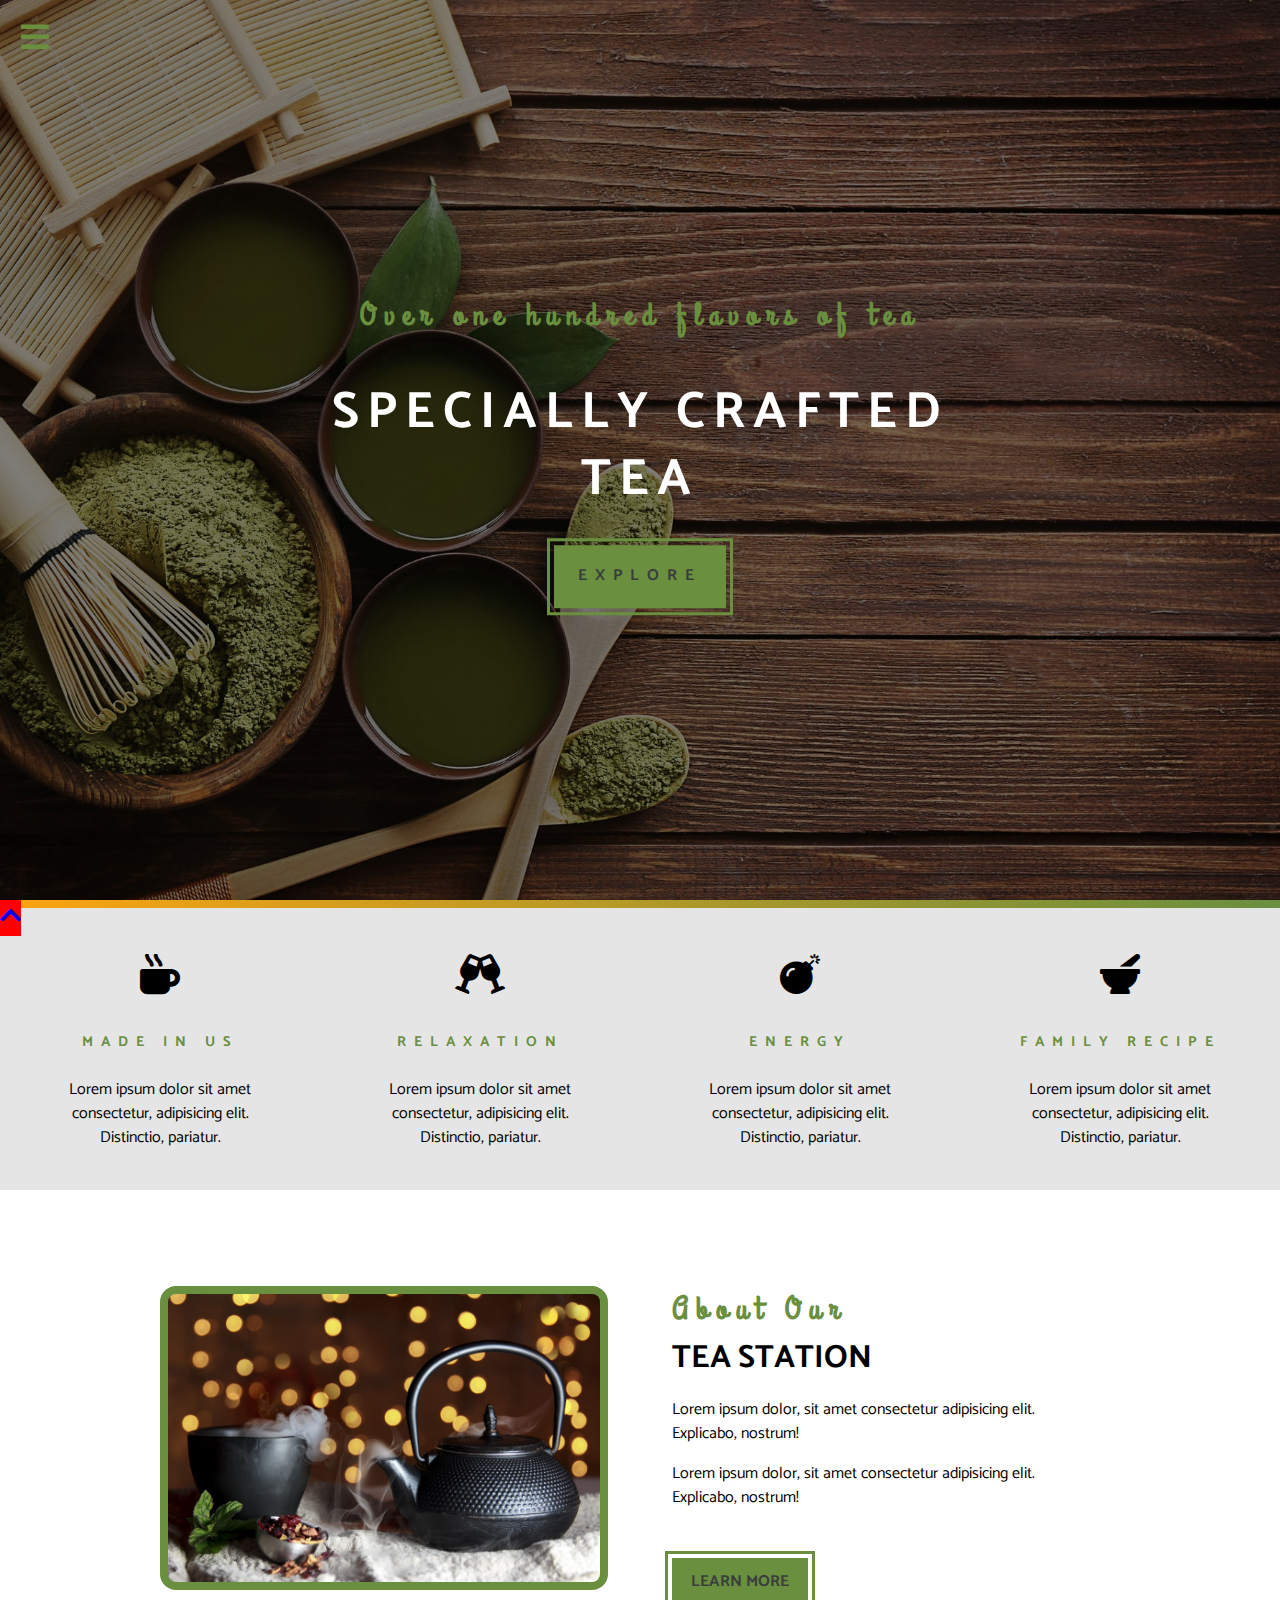
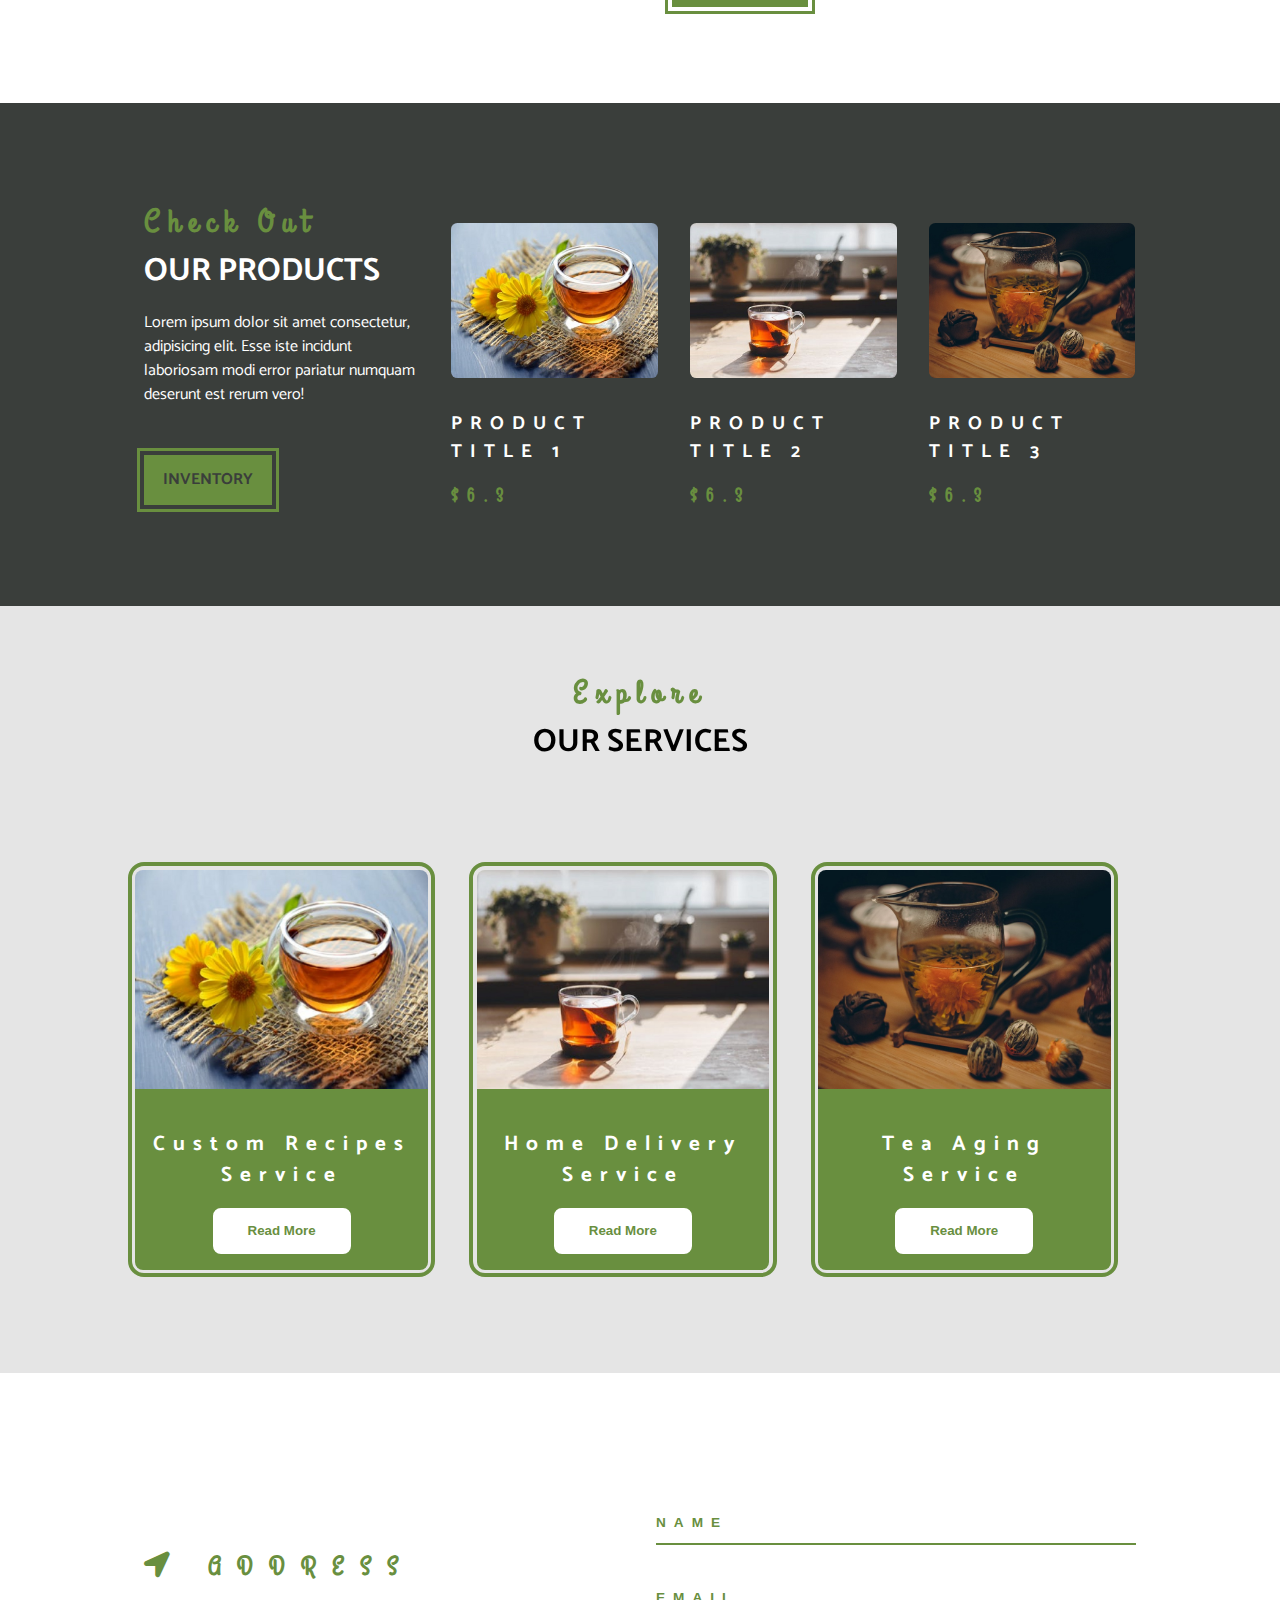
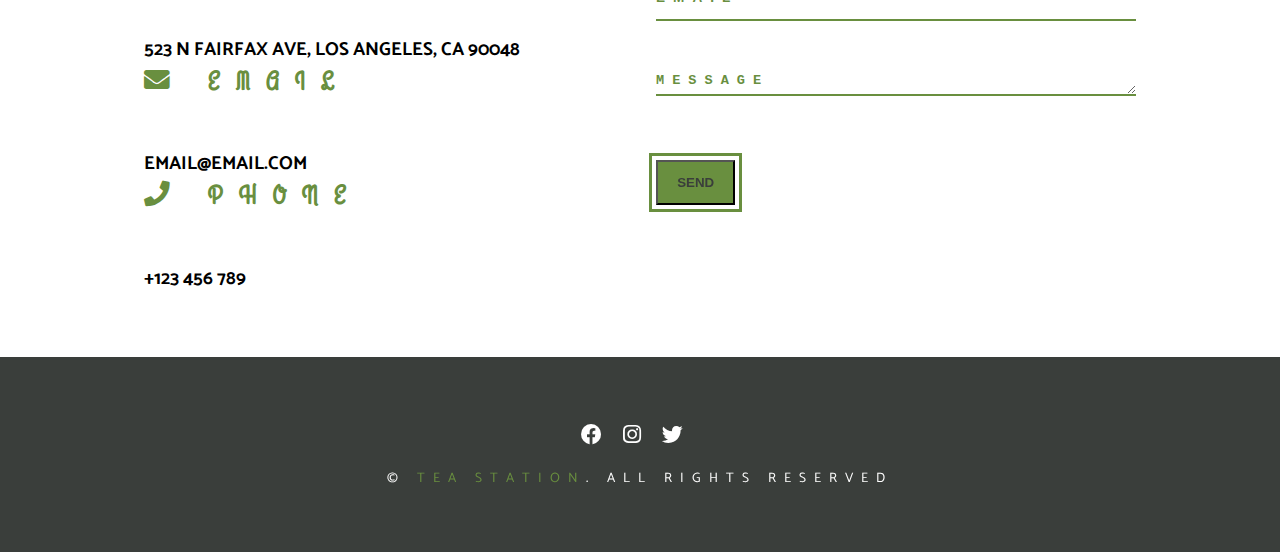
<file: index.html>
<!DOCTYPE html>
<html lang="en">

<head>
    <meta charset="UTF-8">
    <meta name="viewport" content="width=device-width, initial-scale=1.0">
    <meta http-equiv="X-UA-Compatible" content="ie=edge">
    <title>Tea Station Recording</title>
    <!-- font awesome -->
    <link rel="stylesheet" href="./fontawesome-free-5.11.2-web/css/all.css">
    <!-- custom css -->
    <link rel="stylesheet" href="./styles.css">
</head>

<body>
    <!-- nav button -->
    <span class="nav-btn" id="nav-btn">
        <i class="fas fa-bars"></i>
    </span>
    <!-- nav bar  -->
    <nav class="nav-bar" id="nav-bar">
        <div class="nav-bar-header">
            <span class="nav-close" id="nav-close">
                <i class="fas fa-times"></i>
            </span>
        </div>
        <ul class="nav-items">
            <li class="nav-link">
                <a href="./index.html">home</a>
            </li>
            <li class="nav-link">
                <a href="./skills.html">skills</a>
            </li>
            <li class="nav-link">
                <a href="./about.html">about</a>
            </li>
            <li class="nav-link">
                <a href="./products.html">products</a>
            </li>
            <li class="nav-link">
                <a href="./services.html">services</a>
            </li>
        </ul>
    </nav>
    <!--#region header -->
    <header class="header" id="header">
        <div class="banner">
            <h3 class="banner-subtitle">Over one hundred flavors of tea</h3>
            <h1 class="banner-title">specially crafted tea</h1>
            <a href="./skills.html" class="banner-btn">explore</a>
        </div>
    </header>
    <!--#endregion end header -->
    <!-- content divider -->
    <div class="content-divider"></div>
    <!-- end of content divider -->
    <!-- #region skills section -->
    <section class="skills clearfix">
        <!-- first skill -->
        <article class="skill">
            <span class="skill-icon">
                <i class="fas fa-mug-hot"></i>
            </span>
            <h3 class="skill-title">made in US</h3>
            <p class="skill-text">
                Lorem ipsum dolor sit amet consectetur, adipisicing elit. Distinctio, pariatur.
            </p>
        </article>
        <!-- end of first skill -->

        <!-- second skill -->
        <article class="skill">
            <span class="skill-icon">
                <i class="fas fa-glass-cheers"></i>
            </span>
            <h3 class="skill-title">relaxation</h3>
            <p class="skill-text">
                Lorem ipsum dolor sit amet consectetur, adipisicing elit. Distinctio, pariatur.
            </p>
        </article>

        <!-- end of second skill -->

        <!-- thirth skill -->
        <article class="skill">
            <span class="skill-icon">
                <i class="fas fa-bomb"></i>
            </span>
            <h3 class="skill-title">energy</h3>
            <p class="skill-text">
                Lorem ipsum dolor sit amet consectetur, adipisicing elit. Distinctio, pariatur.
            </p>
        </article>

        <!-- end of thirth skill -->
        <!-- fourth skill -->
        <article class="skill">
            <span class="skill-icon">
                <i class="fas fa-mortar-pestle"></i>
            </span>
            <h3 class="skill-title">family recipe</h3>
            <p class="skill-text">
                Lorem ipsum dolor sit amet consectetur, adipisicing elit. Distinctio, pariatur.
            </p>
        </article>

        <!-- end of fourth skill -->
    </section>
    <!--#endregion end of skills section -->

    <!--#region about -->
    <section class="about">
        <div class="section-center clearfix">
            <!-- first column -->
            <article class="about-img">
                <div class="about-picture-container">
                    <img class="about-picture" src="./images/about-bcg.jpeg" alt="tea kettle">
                </div>
            </article>
            <!-- second column -->
            <article class="about-info">
                <!-- section title -->
                <div>
                    <h3 class="section-subtitle">about our</h3>
                    <h2 class="section-title">tea station</h2>
                </div>
                <!-- end of section title -->
                <p class="about-text">Lorem ipsum dolor, sit amet consectetur adipisicing elit. Explicabo, nostrum!</p>
                <p class="about-text">Lorem ipsum dolor, sit amet consectetur adipisicing elit. Explicabo, nostrum!</p>
                <a class="main-btn" href="./about.html">learn more</a>
            </article>
        </div>
    </section>
    <!--#endregion end of about -->

    <!-- #region products-->
    <section class="products">
        <div class="section-center clearfix">
            <!--#region product info -->
            <article class="products-info">
                <!-- section title -->
                <div>
                    <h3 class="section-subtitle">check out</h3>
                    <h2 class="section-title text-white">our products</h2>
                </div>
                <p class="product-text">
                    Lorem ipsum dolor sit amet consectetur, adipisicing elit. Esse iste incidunt laboriosam modi error
                    pariatur numquam deserunt est rerum vero!
                </p>
                <a href="./products.html" class="main-btn">inventory</a>
                <!-- end of section title -->
            </article>
            <!--#endregion product info -->
            <!--#region product inventory -->
            <article class="products-inventory clearfix">
                <!-- #region first product -->
                <article class="product">
                    <img src="./images/product-1.jpeg" alt="product 1" class="product-img">
                    <h3 class="product-title">product title 1</h3>
                    <h3 class="product-price">$6.3</h3>
                </article>
                <!-- #endregion first product end -->
                <!-- #region first product -->
                <article class="product">
                    <img src="./images/product-2.jpeg" alt="product 2" class="product-img">
                    <h3 class="product-title">product title 2</h3>
                    <h3 class="product-price">$6.3</h3>
                </article>
                <!-- #endregion first product end -->
                <!-- #region first product -->
                <article class="product">
                    <img src="./images/product-3.jpeg" alt="product 1" class="product-img">
                    <h3 class="product-title">product title 3</h3>
                    <h3 class="product-price">$6.3</h3>
                </article>
                <!-- #endregion first product end -->
            </article>
            <!--#endregion product inventory -->
        </div>
    </section>
    <!-- #endregion end of products-->

    <!-- #region services -->
    <section class="services">
        <!-- section title -->
        <div class="services-title text-center">
            <h3 class="section-subtitle">explore</h3>
            <h2 class="section-title">our services</h2>
        </div>
        <!-- end of section title -->
        <div class="section-center clearfix">
            <!-- #region first card -->
            <article class="service-card">
                <!-- img container -->
                <div class="service-img-container">
                    <!-- img -->
                    <img src="./images/product-1.jpeg" alt="First Service" class="service-img">
                    <!-- service icon -->
                </div>
                <!-- service info -->
                <div class="service-info">
                    <h4 >custom recipes</h4>
                    <h4 >service</h4>
                    <button class="service-btn">read more</button>
                </div>
            </article>
            <!-- #endregion end of first card -->
            <!-- #region second card -->
            <article class="service-card">
                <!-- img container -->
                <div class="service-img-container">
                    <!-- img -->
                    <img src="./images/product-2.jpeg" alt="First Service" class="service-img">
                    <!-- service icon -->
                </div>
                <!-- service info -->
                <div class="service-info">
                    <h4 >home delivery</h4>
                    <h4 >service</h4>
                    <button class="service-btn">read more</button>
                </div>
            </article>
            <!-- #endregion end of second card -->

            <!-- #region thirth card -->
            <article class="service-card">
                <!-- img container -->
                <div class="service-img-container">
                    <!-- img -->
                    <img src="./images/product-3.jpeg" alt="First Service" class="service-img">
                    <!-- service icon -->
                </div>
                <!-- service info -->
                <div class="service-info">
                    <h4 >tea aging</h4>
                    <h4 >service</h4>
                    <button class="service-btn">read more</button>
                </div>
            </article>
            <!-- #endregion end of thirth card -->
        </div>
    </section>
    <!-- #endregion end of services-->

    <!-- #region contact -->
    <section class="contact">
        <div class="section-center clearfix">
            <!--#region contact info -->
            <article class="contact-info">
                <!--#region contact address -->
                <div class="contact-item">
                    <h3 class="contact-title">
                        <span class="contact-icon">
                            <i class="fas fa-location-arrow"></i>
                        </span>
                        address
                    </h3>
                </div>
                <h3 class="contact-text">523 N Fairfax Ave, Los Angeles, CA 90048</h3>
                <!--#endregion end of contact address -->
                <!--#region contact email -->
                <div class="contact-item">
                    <h3 class="contact-title">
                        <span class="contact-icon">
                            <i class="fas fa-envelope"></i>
                        </span>
                        email
                    </h3>
                </div>
                <h3 class="contact-text">email@email.com</h3>
                <!--#endregion end of contact email -->
                <!--#region contact phone -->
                <div class="contact-item">
                    <h3 class="contact-title">
                        <span class="contact-icon">
                            <i class="fas fa-phone"></i>
                        </span>
                        phone
                    </h3>
                </div>
                <h3 class="contact-text">+123 456 789</h3>
                <!--#endregion end of contact phone -->
            </article>
            <!--#endregion end of contact info -->

            <!--#region contact form -->
            <article class="contact-form">
                <form action="https://formspree.io/ngnapa.medium@gmail.com" method="post" class="form-group">
                    <input type="text" name="name" placeholder="name" class="form-control">
                    <input type="email" name="email" placeholder="email" class="form-control">
                    <textarea name="message" id="" rows="5" class="form-control" placeholder="message"></textarea>
                    <button type="submit" class="main-btn">send</button>
                </form>
            </article>
            <!--#endregion contact form -->
        </div>
    </section>
    <!-- #endregion end of contact -->

    <footer class="footer">
        <div class="section-center">
            <div class="social-icons">
                <!--#region facebook social icon -->
                <a href="#" class="social-icon">
                    <i class="fab fa-facebook"></i>
                </a>
                <!--#endregion facebook end of social icon -->
                <!--#region instagram social icon -->
                <a href="#" class="social-icon">
                    <i class="fab fa-instagram"></i>
                </a>
                <!--#endregion facebook end of social icon -->
                <!--#region twitter social icon -->
                <a href="#" class="social-icon">
                    <i class="fab fa-twitter"></i>
                </a>
                <!--#endregion twitter end of social icon -->
            </div>
            <p class="footer-text">
                &copy;
                <span class="text-primary">tea station</span>.
                all rights reserved
            </p>

        </div>
    </footer>

    <div >
        <span class="scroll-top"><a href="#header">
            <i class="fa fa-chevron-up"></i>
        </a></span>
    </div>

    <script src="./app.js"></script>
</body>

</html>
</file>
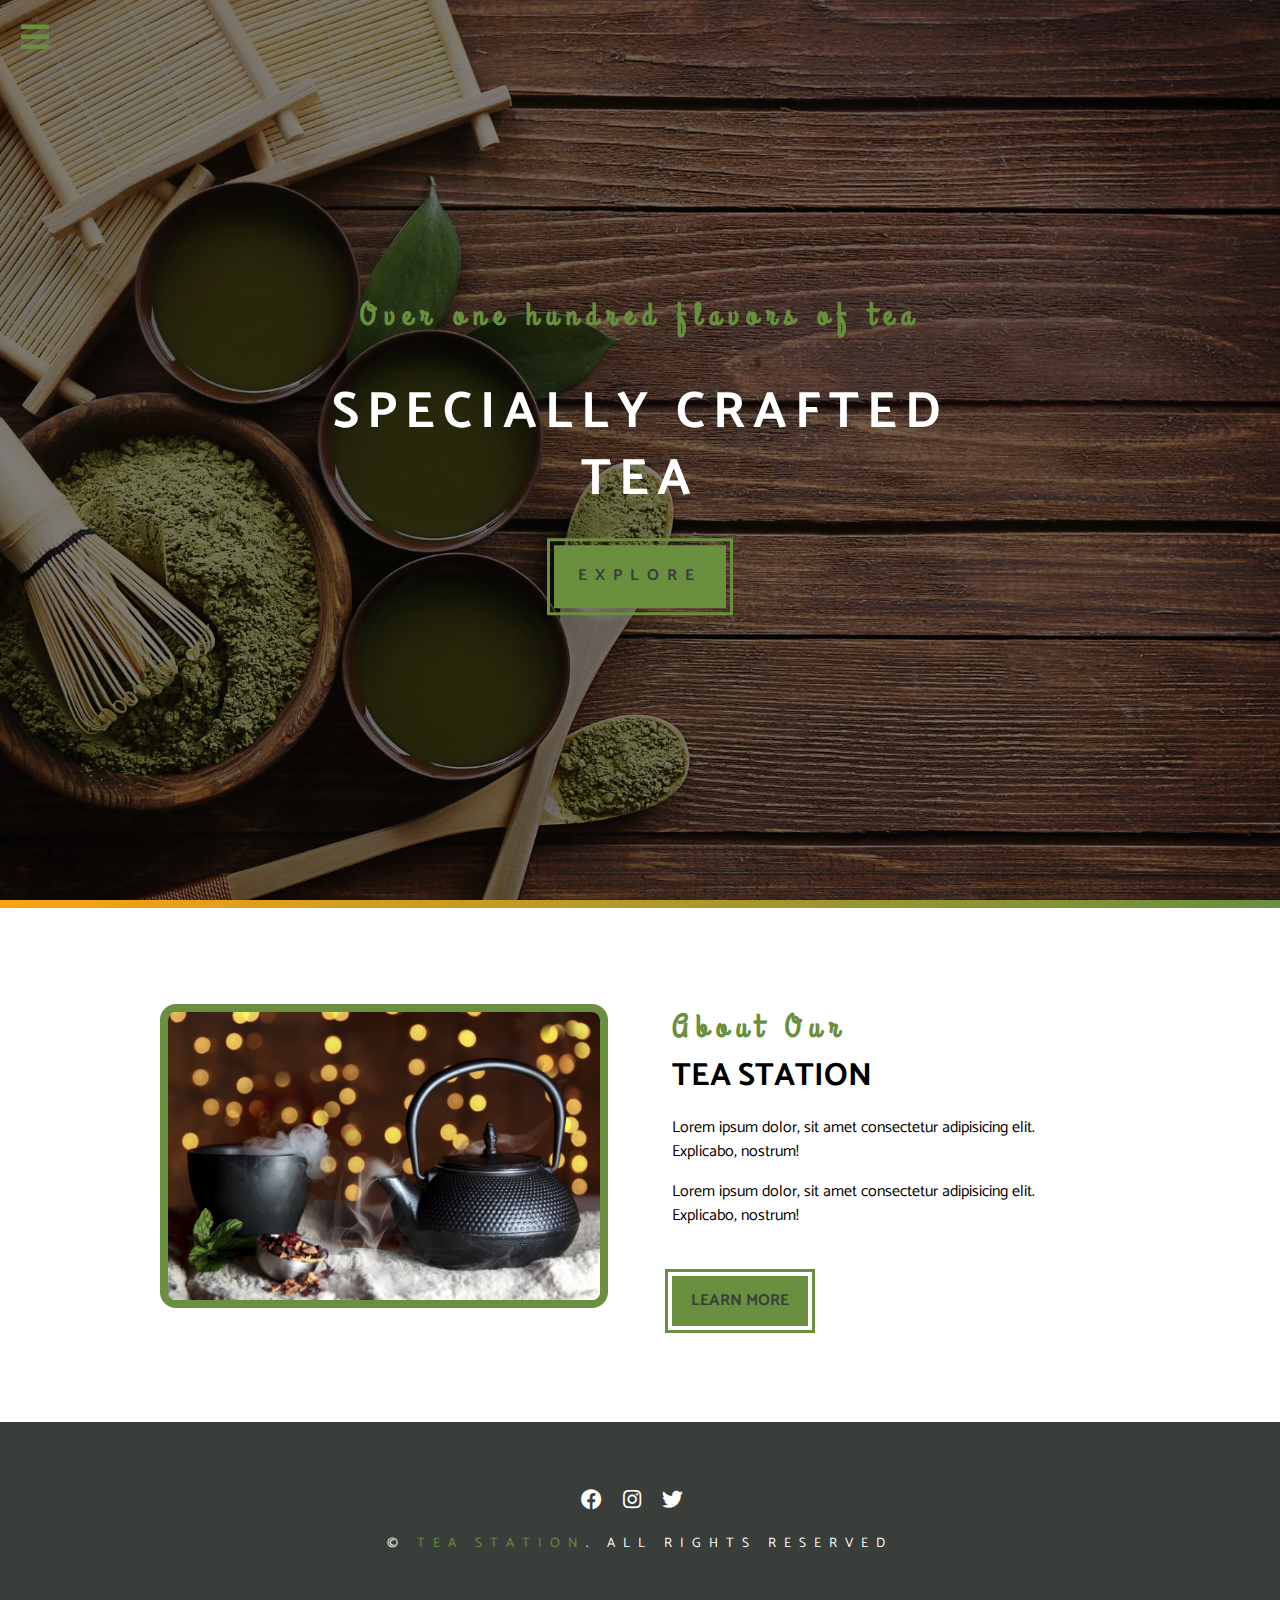
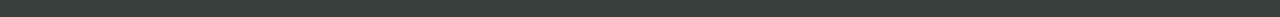
<file: about.html>
<!DOCTYPE html>
<html lang="en">

<head>
    <meta charset="UTF-8">
    <meta name="viewport" content="width=device-width, initial-scale=1.0">
    <meta http-equiv="X-UA-Compatible" content="ie=edge">
    <title>About us</title>
    <!-- font awesome -->
    <link rel="stylesheet" href="./fontawesome-free-5.11.2-web/css/all.css">
    <!-- custom css -->
    <link rel="stylesheet" href="./styles.css">
</head>

<body>
    <!-- nav button -->
    <span class="nav-btn" id="nav-btn"><i class="fas fa-bars"></i></span>
    <!-- nav bar  -->
    <nav class="nav-bar" id="nav-bar">
        <div class="nav-bar-header">
            <span class="nav-close" id="nav-close"><i class="fas fa-times"></i></span>
        </div>
        <ul class="nav-items">
            <li class="nav-link"><a href="./index.html">home</a></li>
            <li class="nav-link"><a href="./skills.html">skills</a></li>
            <li class="nav-link"><a href="./about.html">about</a></li>
            <li class="nav-link"><a href="./products.html">products</a></li>
            <li class="nav-link"><a href="./services.html">services</a></li>
        </ul>
    </nav>
    <!--#region header -->
    <header class="header">
        <div class="banner">
            <h3 class="banner-subtitle">Over one hundred flavors of tea</h3>
            <h1 class="banner-title">specially crafted tea</h1>
            <a href="./skills.html" class="banner-btn">explore</a>
        </div>
    </header>
    <!--#endregion end header -->
    <!-- content divider -->
    <div class="content-divider"></div>
    <!-- end of content divider -->

    <!--#region about -->
    <section class="about">
        <div class="section-center clearfix">
            <!-- first column -->
            <article class="about-img">
                <div class="about-picture-container">
                    <img class="about-picture" src="./images/about-bcg.jpeg" alt="tea kettle">
                </div>
            </article>
            <!-- second column -->
            <article class="about-info">
                <!-- section title -->
                <div>
                    <h3 class="section-subtitle">about our</h3>
                    <h2 class="section-title">tea station</h2>
                </div>
                <!-- end of section title -->
                <p class="about-text">Lorem ipsum dolor, sit amet consectetur adipisicing elit. Explicabo, nostrum!</p>
                <p class="about-text">Lorem ipsum dolor, sit amet consectetur adipisicing elit. Explicabo, nostrum!</p>
                <a class="main-btn" href="./about.html">learn more</a>
            </article>
        </div>
    </section>
    <!--#endregion end of about -->
    <footer class="footer">
        <div class="section-center">
            <div class="social-icons">
                <!--#region facebook social icon -->
                <a href="#" class="social-icon">
                    <i class="fab fa-facebook"></i>
                </a>
                <!--#endregion facebook end of social icon -->
                <!--#region instagram social icon -->
                <a href="#" class="social-icon">
                    <i class="fab fa-instagram"></i>
                </a>
                <!--#endregion facebook end of social icon -->
                <!--#region twitter social icon -->
                <a href="#" class="social-icon">
                    <i class="fab fa-twitter"></i>
                </a>
                <!--#endregion twitter end of social icon -->
            </div>
            <p class="footer-text">
                &copy;
                <span class="text-primary">tea station</span>.
                all rights reserved
                
            </p>
        </div>
    </footer>
   <script src="./app.js"></script>
</body>

</html>
</file>
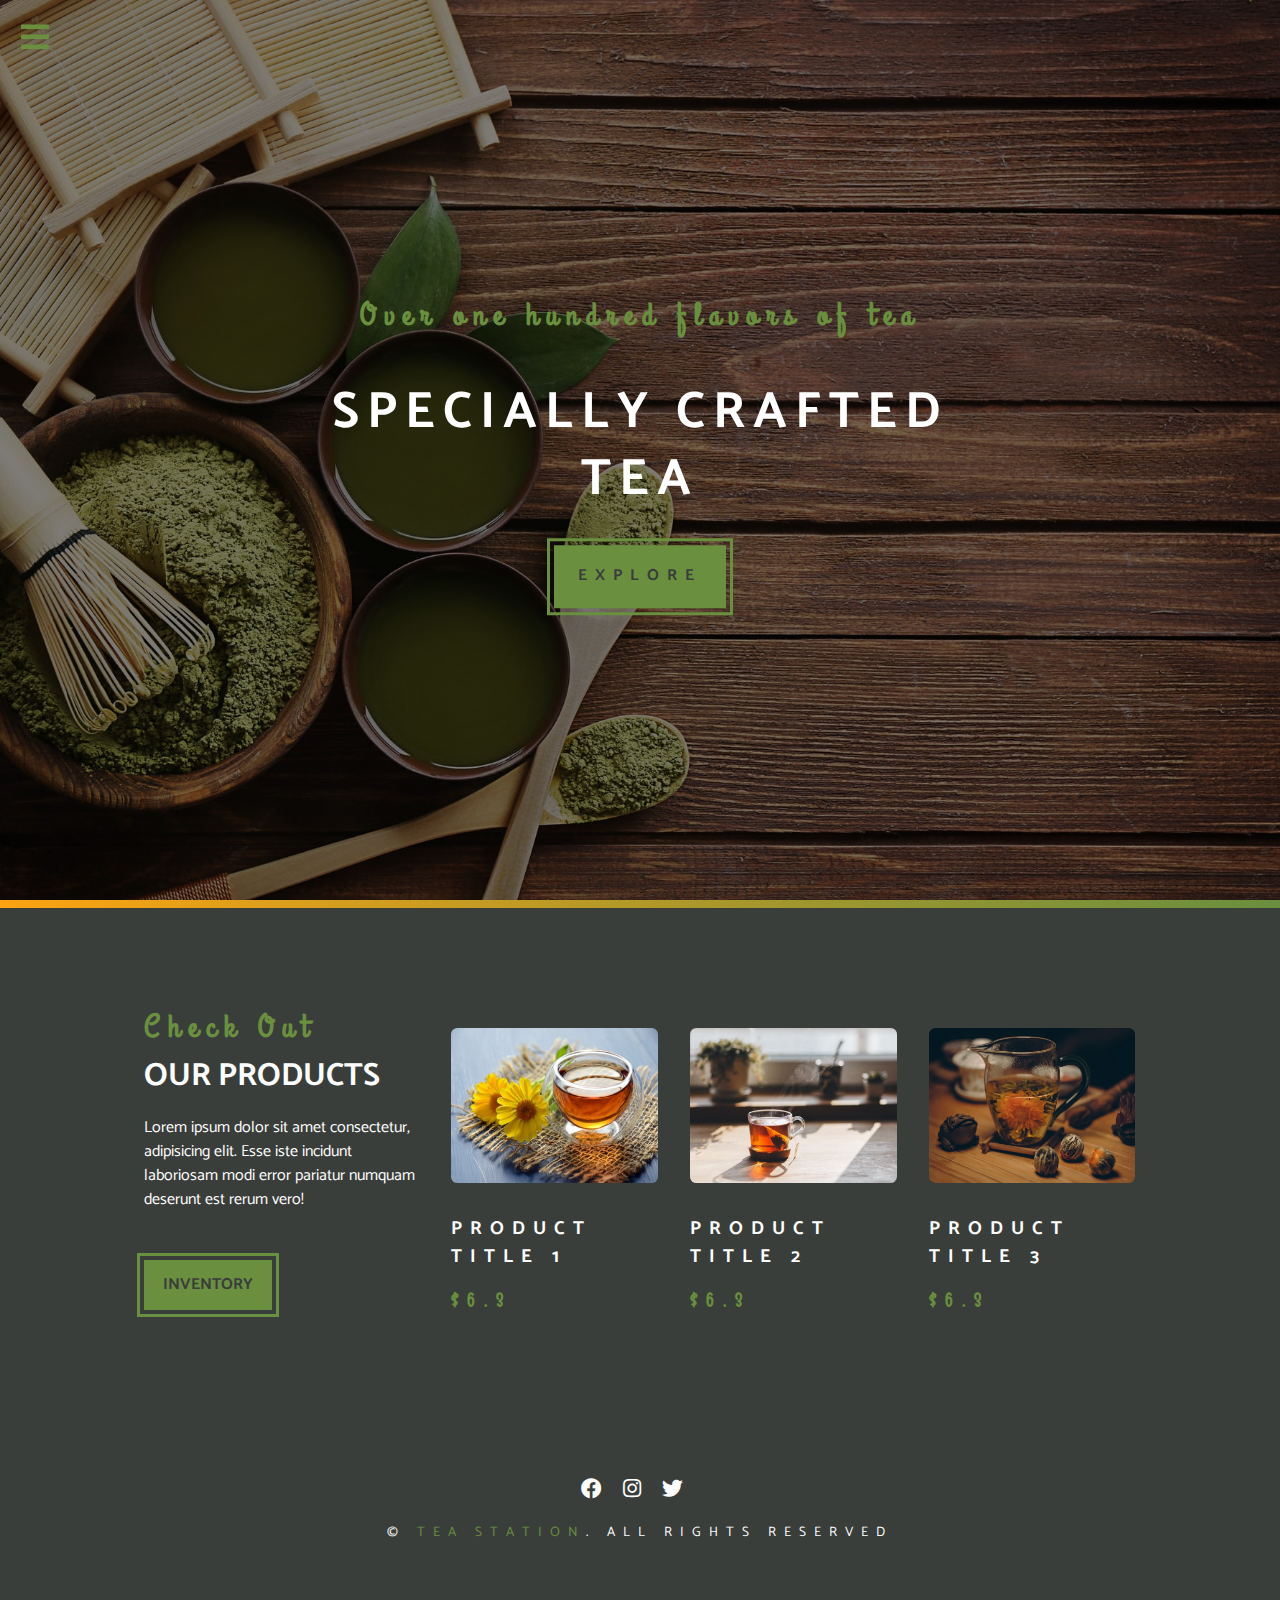
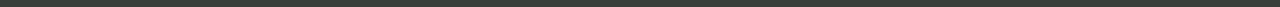
<file: products.html>
<!DOCTYPE html>
<html lang="en">

<head>
    <meta charset="UTF-8">
    <meta name="viewport" content="width=device-width, initial-scale=1.0">
    <meta http-equiv="X-UA-Compatible" content="ie=edge">
    <title>Our Products</title>
    <!-- font awesome -->
    <link rel="stylesheet" href="./fontawesome-free-5.11.2-web/css/all.css">
    <!-- custom css -->
    <link rel="stylesheet" href="./styles.css">
</head>

<body>
    <!-- nav button -->
    <span class="nav-btn" id="nav-btn"><i class="fas fa-bars"></i></span>
    <!-- nav bar  -->
    <nav class="nav-bar" id="nav-bar">
        <div class="nav-bar-header">
            <span class="nav-close" id="nav-close"><i class="fas fa-times"></i></span>
        </div>
        <ul class="nav-items">
            <li class="nav-link"><a href="./index.html">home</a></li>
            <li class="nav-link"><a href="./skills.html">skills</a></li>
            <li class="nav-link"><a href="./about.html">about</a></li>
            <li class="nav-link"><a href="./products.html">products</a></li>
            <li class="nav-link"><a href="./services.html">services</a></li>
        </ul>
    </nav>
    <!--#region header -->
    <header class="header">
        <div class="banner">
            <h3 class="banner-subtitle">Over one hundred flavors of tea</h3>
            <h1 class="banner-title">specially crafted tea</h1>
            <a href="./skills.html" class="banner-btn">explore</a>
        </div>
    </header>
    <!--#endregion end header -->
    <!-- content divider -->
    <div class="content-divider"></div>
    <!-- end of content divider -->
    <!-- #region products-->
    <section class="products">
        <div class="section-center clearfix">
            <!--#region product info -->
            <article class="products-info">
                <!-- section title -->
                <div>
                    <h3 class="section-subtitle">check out</h3>
                    <h2 class="section-title text-white">our products</h2>
                </div>
                <p class="product-text">
                    Lorem ipsum dolor sit amet consectetur, adipisicing elit. Esse iste incidunt laboriosam modi error
                    pariatur numquam deserunt est rerum vero!
                </p>
                <a href="./products.html" class="main-btn">inventory</a>
                <!-- end of section title -->
            </article>
            <!--#endregion product info -->
            <!--#region product inventory -->
            <article class="products-inventory clearfix">
                <!-- #region first product -->
                <article class="product">
                    <img src="./images/product-1.jpeg" alt="product 1" class="product-img">
                    <h3 class="product-title">product title 1</h3>
                    <h3 class="product-price">$6.3</h3>
                </article>
                <!-- #endregion first product end -->
                <!-- #region first product -->
                <article class="product">
                    <img src="./images/product-2.jpeg" alt="product 2" class="product-img">
                    <h3 class="product-title">product title 2</h3>
                    <h3 class="product-price">$6.3</h3>
                </article>
                <!-- #endregion first product end -->
                <!-- #region first product -->
                <article class="product">
                    <img src="./images/product-3.jpeg" alt="product 1" class="product-img">
                    <h3 class="product-title">product title 3</h3>
                    <h3 class="product-price">$6.3</h3>
                </article>
                <!-- #endregion first product end -->
            </article>
            <!--#endregion product inventory -->
        </div>
    </section>
    <!-- #endregion end of products-->
    <footer class="footer">
        <div class="section-center">
            <div class="social-icons">
                <!--#region facebook social icon -->
                <a href="#" class="social-icon">
                    <i class="fab fa-facebook"></i>
                </a>
                <!--#endregion facebook end of social icon -->
                <!--#region instagram social icon -->
                <a href="#" class="social-icon">
                    <i class="fab fa-instagram"></i>
                </a>
                <!--#endregion facebook end of social icon -->
                <!--#region twitter social icon -->
                <a href="#" class="social-icon">
                    <i class="fab fa-twitter"></i>
                </a>
                <!--#endregion twitter end of social icon -->
            </div>
            <p class="footer-text">
                &copy;
                <span class="text-primary">tea station</span>.
                all rights reserved

            </p>
        </div>
    </footer>
    <script src="./app.js"></script>
</body>

</html>
</file>
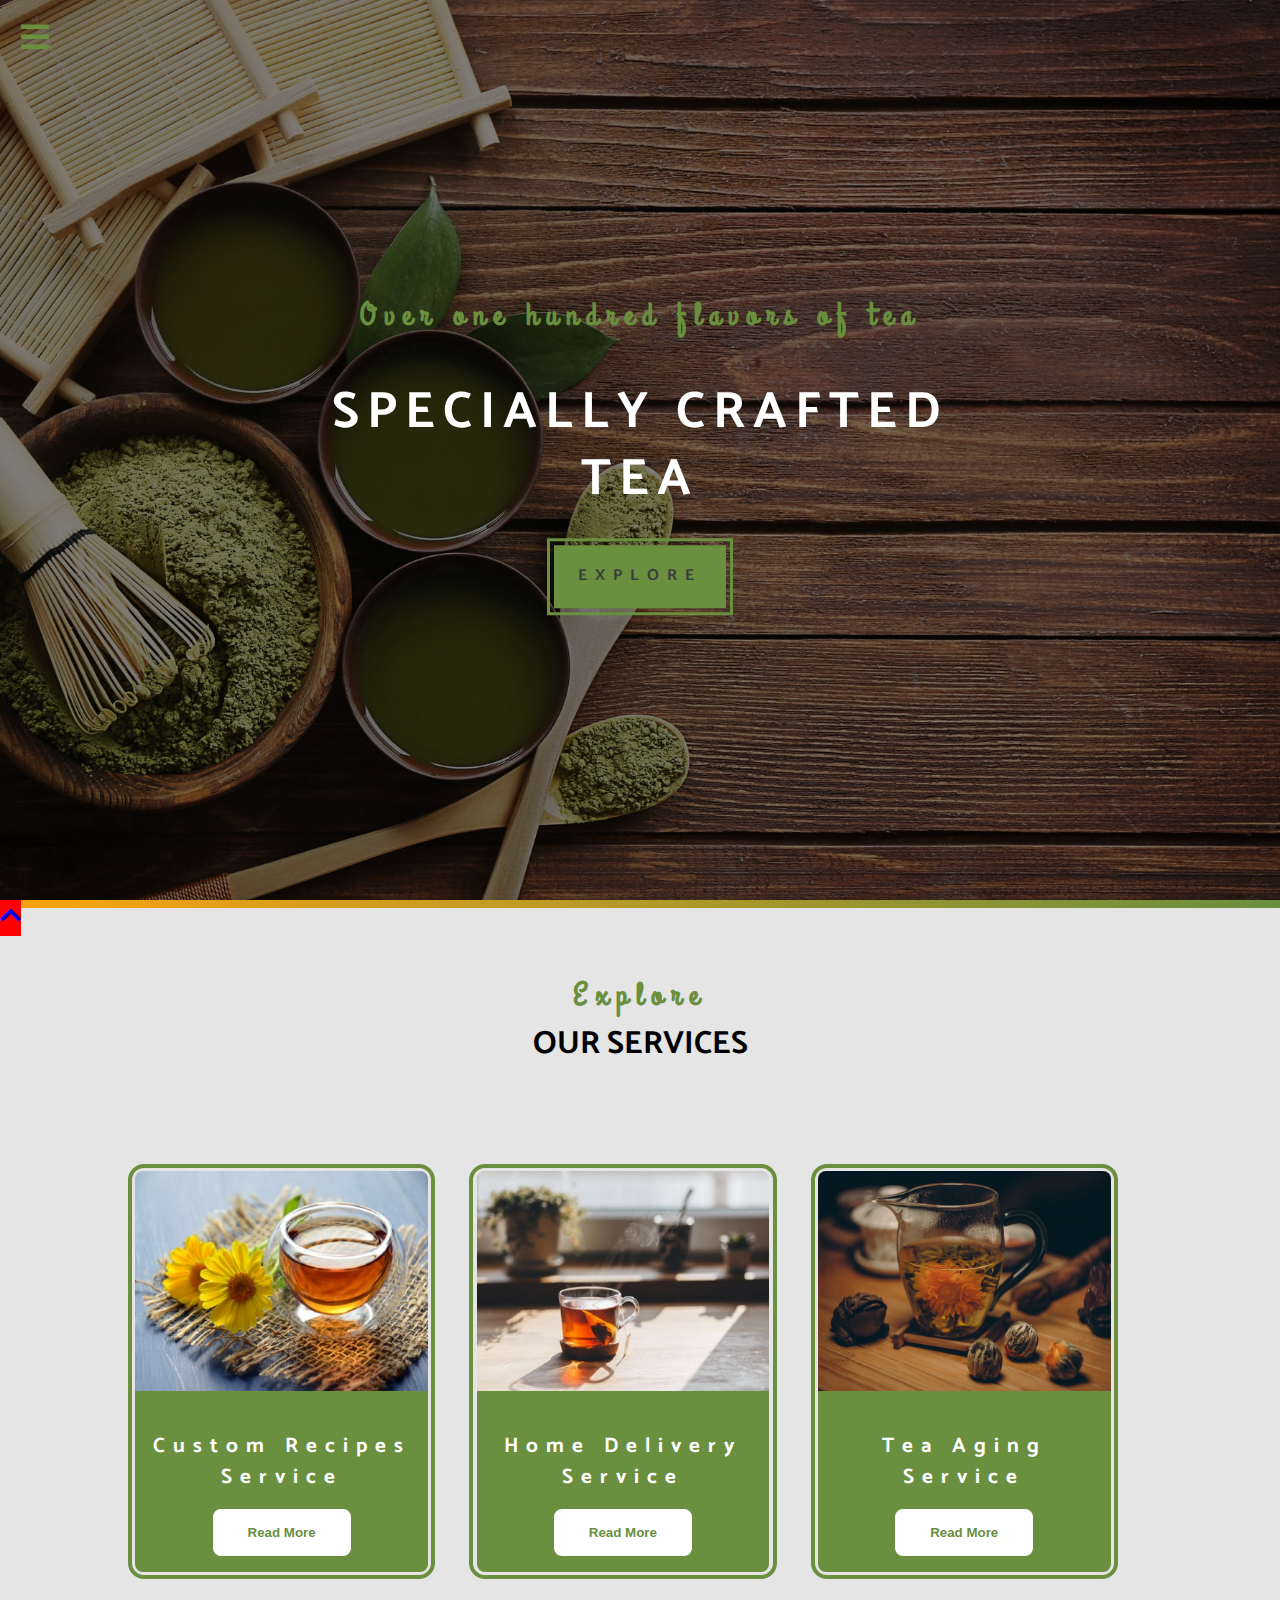
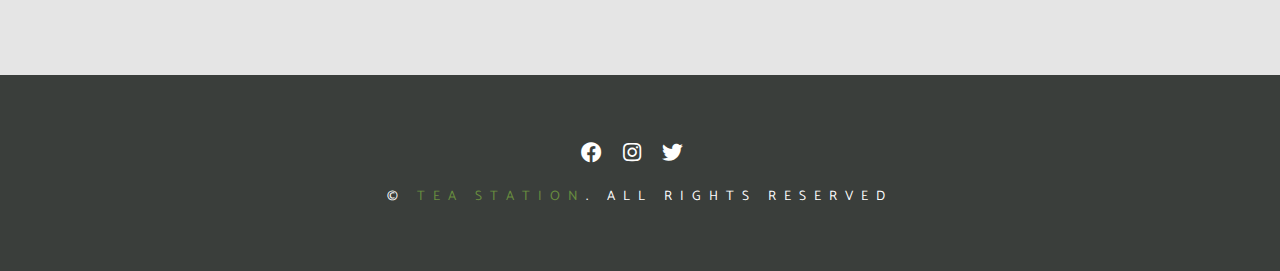
<file: services.html>
<!DOCTYPE html>
<html lang="en">

<head>
    <meta charset="UTF-8">
    <meta name="viewport" content="width=device-width, initial-scale=1.0">
    <meta http-equiv="X-UA-Compatible" content="ie=edge">
    <title>Tea Station Recording</title>
    <!-- font awesome -->
    <link rel="stylesheet" href="./fontawesome-free-5.11.2-web/css/all.css">
    <!-- custom css -->
    <link rel="stylesheet" href="./styles.css">
</head>

<body>
    <!-- nav button -->
    <span class="nav-btn" id="nav-btn">
        <i class="fas fa-bars"></i>
    </span>
    <!-- nav bar  -->
    <nav class="nav-bar" id="nav-bar">
        <div class="nav-bar-header">
            <span class="nav-close" id="nav-close">
                <i class="fas fa-times"></i>
            </span>
        </div>
        <ul class="nav-items">
            <li class="nav-link">
                <a href="./index.html">home</a>
            </li>
            <li class="nav-link">
                <a href="./skills.html">skills</a>
            </li>
            <li class="nav-link">
                <a href="./about.html">about</a>
            </li>
            <li class="nav-link">
                <a href="./products.html">products</a>
            </li>
            <li class="nav-link">
                <a href="./services.html">services</a>
            </li>
        </ul>
    </nav>
    <!--#region header -->
    <header class="header" id="header">
        <div class="banner">
            <h3 class="banner-subtitle">Over one hundred flavors of tea</h3>
            <h1 class="banner-title">specially crafted tea</h1>
            <a href="./skills.html" class="banner-btn">explore</a>
        </div>
    </header>
    <!--#endregion end header -->
    <!-- content divider -->
    <div class="content-divider"></div>
    <!-- end of content divider -->
    <!-- #region services -->
    <section class="services">
        <!-- section title -->
        <div class="services-title text-center">
            <h3 class="section-subtitle">explore</h3>
            <h2 class="section-title">our services</h2>
        </div>
        <!-- end of section title -->
        <div class="section-center clearfix">
            <!-- #region first card -->
            <article class="service-card">
                <!-- img container -->
                <div class="service-img-container">
                    <!-- img -->
                    <img src="./images/product-1.jpeg" alt="First Service" class="service-img">
                    <!-- service icon -->
                </div>
                <!-- service info -->
                <div class="service-info">
                    <h4>custom recipes</h4>
                    <h4>service</h4>
                    <button class="service-btn">read more</button>
                </div>
            </article>
            <!-- #endregion end of first card -->
            <!-- #region second card -->
            <article class="service-card">
                <!-- img container -->
                <div class="service-img-container">
                    <!-- img -->
                    <img src="./images/product-2.jpeg" alt="First Service" class="service-img">
                    <!-- service icon -->
                </div>
                <!-- service info -->
                <div class="service-info">
                    <h4>home delivery</h4>
                    <h4>service</h4>
                    <button class="service-btn">read more</button>
                </div>
            </article>
            <!-- #endregion end of second card -->

            <!-- #region thirth card -->
            <article class="service-card">
                <!-- img container -->
                <div class="service-img-container">
                    <!-- img -->
                    <img src="./images/product-3.jpeg" alt="First Service" class="service-img">
                    <!-- service icon -->
                </div>
                <!-- service info -->
                <div class="service-info">
                    <h4>tea aging</h4>
                    <h4>service</h4>
                    <button class="service-btn">read more</button>
                </div>
            </article>
            <!-- #endregion end of thirth card -->
        </div>
    </section>
    <!-- #endregion end of services-->
    <footer class="footer">
        <div class="section-center">
            <div class="social-icons">
                <!--#region facebook social icon -->
                <a href="#" class="social-icon">
                    <i class="fab fa-facebook"></i>
                </a>
                <!--#endregion facebook end of social icon -->
                <!--#region instagram social icon -->
                <a href="#" class="social-icon">
                    <i class="fab fa-instagram"></i>
                </a>
                <!--#endregion facebook end of social icon -->
                <!--#region twitter social icon -->
                <a href="#" class="social-icon">
                    <i class="fab fa-twitter"></i>
                </a>
                <!--#endregion twitter end of social icon -->
            </div>
            <p class="footer-text">
                &copy;
                <span class="text-primary">tea station</span>.
                all rights reserved
            </p>

        </div>
    </footer>

    <div>
        <span class="scroll-top"><a href="#header">
                <i class="fa fa-chevron-up"></i>
            </a></span>
    </div>

    <script src="./app.js"></script>
</body>

</html>
</file>
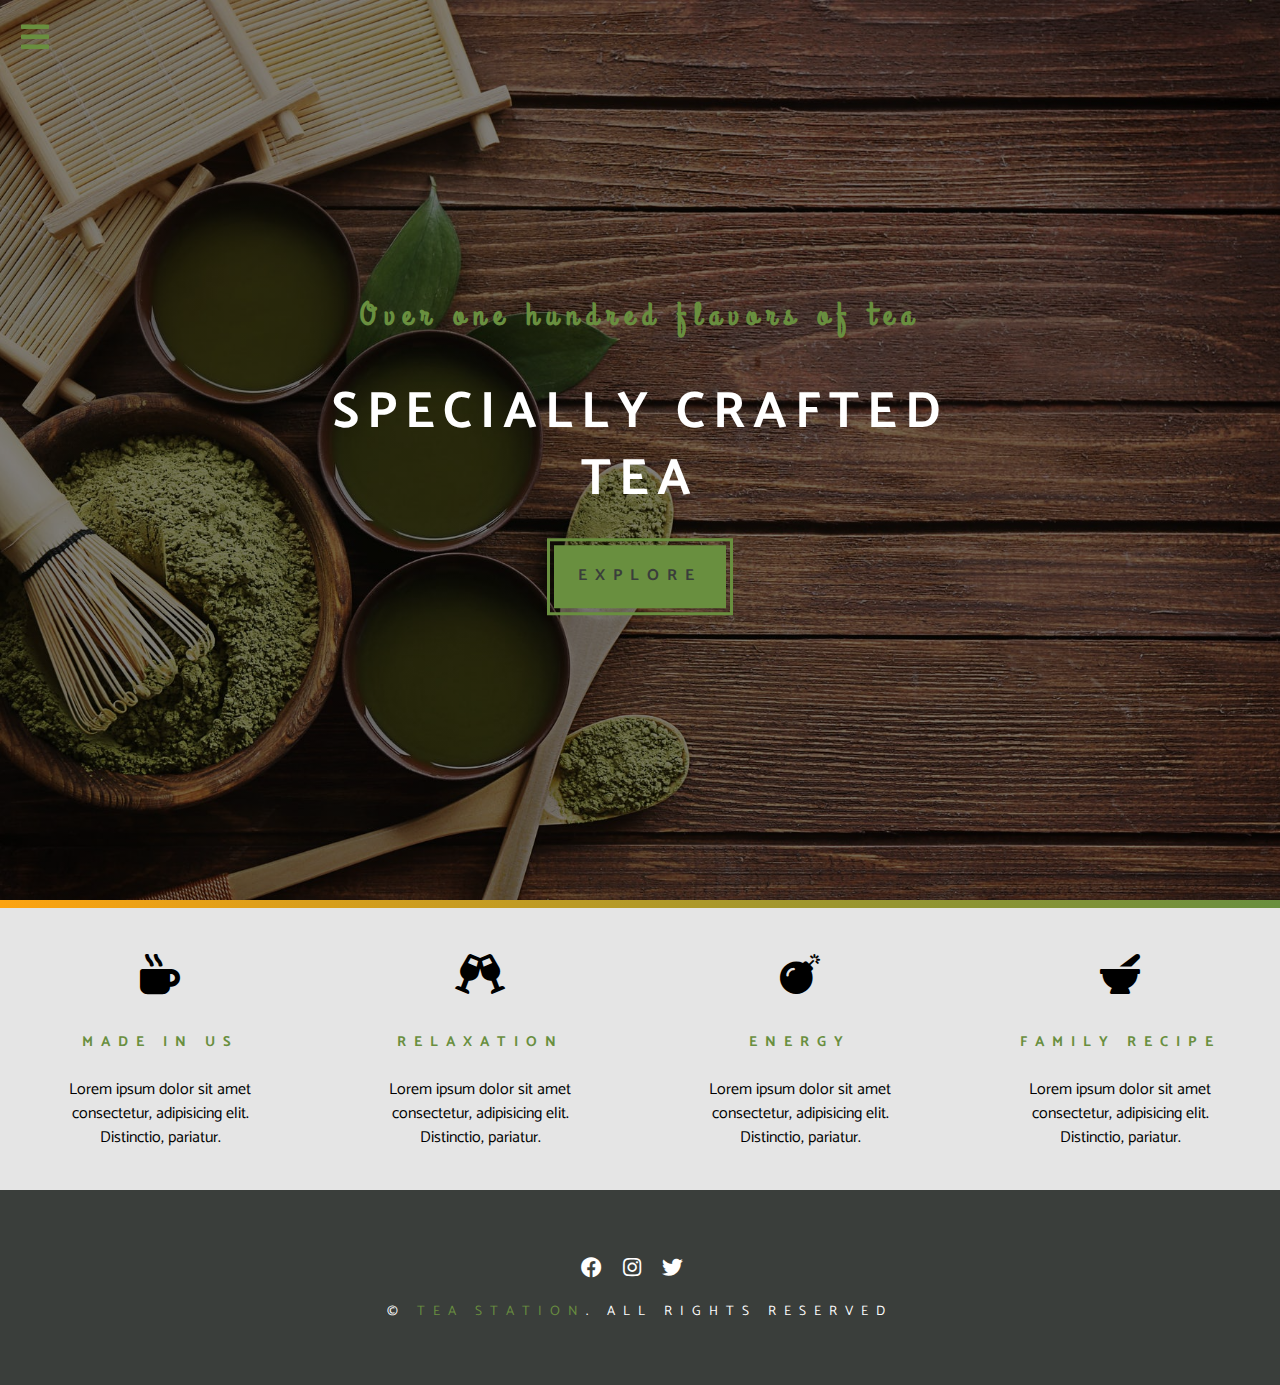
<file: skills.html>
<!DOCTYPE html>
<html lang="en">

<head>
    <meta charset="UTF-8">
    <meta name="viewport" content="width=device-width, initial-scale=1.0">
    <meta http-equiv="X-UA-Compatible" content="ie=edge">
    <title>our skills</title>
    <!-- font awesome -->
    <link rel="stylesheet" href="./fontawesome-free-5.11.2-web/css/all.css">
    <!-- custom css -->
    <link rel="stylesheet" href="./styles.css">
</head>

<body>
    <!-- nav button -->
    <span class="nav-btn" id="nav-btn"><i class="fas fa-bars"></i></span>
    <!-- nav bar  -->
    <nav class="nav-bar" id="nav-bar">
        <div class="nav-bar-header">
            <span class="nav-close" id="nav-close"><i class="fas fa-times"></i></span>
        </div>
        <ul class="nav-items">
            <li class="nav-link"><a href="./index.html">home</a></li>
            <li class="nav-link"><a href="./skills.html">skills</a></li>
            <li class="nav-link"><a href="./about.html">about</a></li>
            <li class="nav-link"><a href="./products.html">products</a></li>
            <li class="nav-link"><a href="./services.html">services</a></li>
        </ul>
    </nav>
    <!--#region header -->
    <header class="header">
        <div class="banner">
            <h3 class="banner-subtitle">Over one hundred flavors of tea</h3>
            <h1 class="banner-title">specially crafted tea</h1>
            <a href="./skills.html" class="banner-btn">explore</a>
        </div>
    </header>
    <!--#endregion end header -->
    <!-- content divider -->
    <div class="content-divider"></div>
    <!-- end of content divider -->
    <!-- #region skills section -->
    <section class="skills clearfix">
        <!-- first skill -->
        <article class="skill">
            <span class="skill-icon"><i class="fas fa-mug-hot"></i></span>
            <h3 class="skill-title">made in US</h3>
            <p class="skill-text">
                Lorem ipsum dolor sit amet consectetur, adipisicing elit. Distinctio, pariatur.
            </p>
        </article>
        <!-- end of first skill -->

        <!-- second skill -->
        <article class="skill">
            <span class="skill-icon"><i class="fas fa-glass-cheers"></i></span>
            <h3 class="skill-title">relaxation</h3>
            <p class="skill-text">
                Lorem ipsum dolor sit amet consectetur, adipisicing elit. Distinctio, pariatur.
            </p>
        </article>

        <!-- end of second skill -->

        <!-- thirth skill -->
        <article class="skill">
            <span class="skill-icon"><i class="fas fa-bomb"></i></span>
            <h3 class="skill-title">energy</h3>
            <p class="skill-text">
                Lorem ipsum dolor sit amet consectetur, adipisicing elit. Distinctio, pariatur.
            </p>
        </article>

        <!-- end of thirth skill -->
        <!-- fourth skill -->
        <article class="skill">
            <span class="skill-icon"><i class="fas fa-mortar-pestle"></i></span>
            <h3 class="skill-title">family recipe</h3>
            <p class="skill-text">
                Lorem ipsum dolor sit amet consectetur, adipisicing elit. Distinctio, pariatur.
            </p>
        </article>

        <!-- end of fourth skill -->
    </section>
    <!--#endregion end of skills section -->
    <footer class="footer">
        <div class="section-center">
            <div class="social-icons">
                <!--#region facebook social icon -->
                <a href="#" class="social-icon">
                    <i class="fab fa-facebook"></i>
                </a>
                <!--#endregion facebook end of social icon -->
                <!--#region instagram social icon -->
                <a href="#" class="social-icon">
                    <i class="fab fa-instagram"></i>
                </a>
                <!--#endregion facebook end of social icon -->
                <!--#region twitter social icon -->
                <a href="#" class="social-icon">
                    <i class="fab fa-twitter"></i>
                </a>
                <!--#endregion twitter end of social icon -->
            </div>
            <p class="footer-text">
                &copy;
                <span class="text-primary">tea station</span>.
                all rights reserved
                
            </p>
        </div>
    </footer>

    <script src="./app.js"></script>
</body>

</html>
</file>
<file: styles.css>
@import url('https://fonts.googleapis.com/css?family=Catamaran:400,700|Grand+Hotel&display=swap');

* {
    margin: 0;
    padding: 0;
    box-sizing: border-box;
}

:root {
    --slantedText: 'Grand Hotel', cursive;
    --primaryColor: #698f3f;
    --secondaryColor: #fca311;
    --mainDark: #3a3e3b;
    --mainWhite: #ffffff;
    --mainGrey: #e5e5e5;
    --mainTransition: all 0.3s ease-in-out;
    --letterSpacing: 0.5rem;
    --scollTopPosition: 100vh;
}

body {
    font-family: 'Catamaran', sans-serif;
    line-height: 1.5;
}

/* Helper/utility classes */
/* globals */
a {
    text-decoration: none;
}

.text-white {
    color: var(--mainWhite);
}

.text-center {
    text-align: center;
}

.text-primary {
    color: var(--primaryColor)
}

/* clearfix */
.clearfix::after,
.clearfix::before {
    content: '';
    clear: both;
    display: table;
}

/* common class for others sections */
.section-center {
    padding: 4rem 0;
    width: 80vw;
    max-width: 1170px;
    margin: 0 auto;
}

.section-subtitle {
    font-size: 2rem;
    font-family: var(--slantedText);
    letter-spacing: var(--letterSpacing);
    text-transform: capitalize;
    color: var(--primaryColor);
}

.section-title {
    font-size: 2rem;
    text-transform: uppercase;
}

/* nav btn */
.nav-btn {
    position: fixed;
    z-index: 1;
    top: 0;
    left: 0;
    color: var(--primaryColor);
    margin: 1rem 1.3rem;
    font-size: 2rem;
    animation: bounce 2s ease-in-out infinite;
}

@keyframes bounce {
    0% {
        transform: scale(1);
    }
    /* 25% {
        transform: scale(2);
    } */
    50% {
        transform: scale(1.5);
    }
    /* 75% {
        transform: scale(1.25);
    } */
    100% {
        transform: scale(1);
    }
}
/* nav bar */
.nav-bar {
    position: fixed;
    top: 0;
    left: 0;
    right: 0;
    bottom: 0;
    z-index: 2;
    background: var(--mainGrey);
    padding-top: 1rem;
    padding-left: 1rem;
    transition: var(--mainTransition);
    /* opacity: 0.95; */
    transform: translateX(-100%);
}
.show-nav {
    transform: translateX(0);
}
.nav-close {
    font-size: 2rem;
    cursor: pointer;
}
.nav-items {
    list-style-type: none;
}
.nav-link {
    display: block;
    font-size: 2rem;
    text-transform: uppercase;
    color: var(--primaryColor);
    transition: var(--mainTransition);
}

.nav-link:hover {
    color: var(--mainDark);
    padding-left: 0.5rem;
}

@media screen and (min-width: 768px) {
    .nav-bar {
        width: 30vh;
        max-width: 20rem;
    }
}

/*#region header */
.header {
    min-height: 100vh;
    background: linear-gradient(rgba(0, 0, 0, 0.5), rgba(0, 0, 0, 0.5)), url('./images/main-bcg.jpeg') center/cover no-repeat fixed;
    position: relative;
}

/* banner */
.banner {
    position: absolute;
    top: 50%;
    left: 50%;
    text-align: center;
    transform: translate(-50%, -50%);
    letter-spacing: var(--letterSpacing);
}

.banner-subtitle {
    font-size: 2rem;
    font-family: var(--slantedText);
    color: var(--primaryColor);
    animation: slideFromRight 5s ease-in-out 1;
}

.banner-title {
    text-transform: uppercase;
    font-size: 3.2rem;
    color: var(--mainWhite);
    margin-top: 2.5rem;
    line-height: 1.3;
    animation: slideFromLeft 5s ease-in-out 1;
}

.main-btn,
.banner-btn {
    display: inline-block;
    background: var(--primaryColor);
    text-transform: uppercase;
    padding: 0.8rem 1.2rem;
    color: var(--mainDark);
    font-weight: bold;
    outline: 0.2rem solid var(--primaryColor);
    outline-offset: 4px;
    cursor: pointer;
    margin-top: 2rem;
    transition: var(--mainTransition);
}

.main-btn:hover,
.banner-btn:hover {
    color: var(--mainWhite);
    opacity: 0.7;
}

.banner-btn {
    padding: 1.2rem 1.5rem;
    animation: show 5s ease-in-out 1;
}

/*#endregion end of header */
/*#region animations */
@keyframes show {
    0% {
        transform: scale(2);
        opacity: 0;
    }

    100% {
        transform: scale(1);
        opacity: 1;
    }
}

@keyframes slideFromRight {
    0% {
        transform: translateX(1000px);
    }

    25% {
        transform: translateX(-200px);
    }

    75% {
        transform: translateX(50px);
    }

    100% {
        transform: translateX(0px);
    }
}

@keyframes slideFromLeft {
    0% {
        transform: translateX(-1000px);
    }

    25% {
        transform: translateX(200px);
    }

    75% {
        transform: translateX(-50px);
    }

    100% {
        transform: translateX(0px);
    }
}

/*#endregion end of animations */
/* content divider */
.content-divider {
    height: 0.5rem;
    background: linear-gradient(to left, var(--primaryColor), var(--secondaryColor));

}

/* end of content divider */
/* #region skills */
.skills {
    background: var(--mainGrey);
}

.skill {
    padding: 2.5rem 0;
    text-align: center;
    transition: var(--mainTransition);
}

.skill-icon {
    font-size: 2.5rem;
    margin-bottom: 1.5rem;
    transition: var(--mainTransition);
    display: inline-block;
}

.skill-title {
    font-size: 0.9rem;
    font-weight: bold;
    text-transform: uppercase;
    letter-spacing: var(--letterSpacing);
    margin-bottom: 1.5rem;
    color: var(--primaryColor);
    transition: var(--mainTransition);
}

.skill-text {
    max-width: 13rem;
    margin: 0 auto;
}

.skill:hover {
    background: var(--primaryColor);
}

.skill:hover .skill-title {
    color: var(--mainWhite);
}

.skill:hover .skill-icon {
    transform: translateY(-5px);
}

@media screen and (min-width:576px) {
    .skill {
        float: left;
        width: 50%;
    }
}

@media screen and (min-width:1200px) {
    .skill {
        width: 25%;
    }
}

/*#endregion end of skills */

/* about */
.about-picture {
    width: 100%;
    display: block;
    transition: var(--mainTransition);
}

.about-img,
.about-info {
    padding: 2rem 0;
}

.about-picture-container {
    background: var(--primaryColor);
    border: 0.5rem solid var(--primaryColor);
    border-radius: 1rem;
    overflow: hidden;
}

.about-picture-container:hover .about-picture {
    opacity: 0.5;
    transform: scale(1.2);
}

.about-text {
    margin: 1rem 0;
    max-width: 26rem;
}

@media screen and (min-width: 992px) {

    .about-img,
    .about-info {
        float: left;
        width: 50%;
        padding: 2rem;
    }
}

/* end of about */

/* #region products section*/
.products {
    background: var(--mainDark);
}

.products-info,
.products-inventory {
    padding: 2rem 0;
}

.product-text {
    color: var(--mainWhite);
    margin: 1rem 0;
    max-width: 26rem;
}

.product {
    padding: 2rem;
}

.product-img {
    width: 100%;
    display: block;
    border-radius: 0.4rem;
    margin-bottom: 2rem;
}

.product-title {
    color: var(--mainWhite);
    text-transform: uppercase;
    letter-spacing: var(--letterSpacing);
    margin-bottom: 1rem;
}

.product-price {
    color: var(--primaryColor);
    letter-spacing: var(--letterSpacing);
    font-family: var(--slantedText);

}

@media screen and (min-width: 768px) {
    .product {
        float: left;
        width: 50%;
        padding: 2rem 1rem;
    }

    .products-info {
        padding: 2rem 1rem;
    }
}

@media screen and (min-width: 992px) {
    .product {
        width: 33.3%;
    }
}

@media screen and (min-width: 1200px) {
    .products-info {
        float: left;
        width: 30%;
    }

    .products-inventory {
        float: left;
        width: 70%;
    }

    .product {
        padding: 1.5rem 1rem 0 1rem;
    }
}

/* #endregion end of products*/

/* #region services */
.services {
    background: var(--mainGrey);
}
.service-img {
    width: 100%;
    display: block;
    border-top-left-radius: 0.5rem;
    border-top-right-radius: 0.5rem;
}
.services-title {
    padding-top: 4rem;
}
.service-info {
    background: var(--primaryColor);
    border-bottom-left-radius: 0.5rem;
    border-bottom-right-radius: 0.5rem;
    text-align: center;
    font-size: 1.3rem;
    letter-spacing: var(--letterSpacing);
    color: var(--mainWhite);
    text-transform: capitalize;
    padding: 2.5rem 0 1rem 0;
}
.service-btn {
    display: inline-block;
    background: var(--mainWhite);
    text-decoration: none;
    text-transform: capitalize;
    padding: 0.8rem 2rem;
    color: var(--primaryColor);
    font-weight: bold;
    border: 0.2rem solid var(--mainWhite);
    border-radius: 0.5rem;
    cursor: pointer;
    margin-top: 1rem;
    transition: var(--mainTransition);
}
.service-btn:hover {
    background: transparent;
    color: var(--mainWhite);

}
.service-card {
    border: 0.3rem solid var(--primaryColor);
    padding: 0.2rem;
    border-radius: 1rem;
    margin: 2rem 0;
    /* box shadow */
}
@media screen and (min-width: 768px) {
     .service-card {
         float: left;
         width: 45%;
         margin-right: 5%;
     }
}

@media screen and (min-width: 992px) {
    .service-card {
        width: 30%;
        margin-right: 3.333%;
    }
}
/* #region end of services */

/* #region contact*/
.contact {
    padding-top: 2rem;
}

.contact-item {
    margin-bottom: 3rem;
}

.contact-title {
    color: var(--primaryColor);
    font-family: var(--slantedText);
    text-transform: uppercase;
    letter-spacing: calc(var(--letterSpacing)*2);
    font-size: 1.6rem;
    margin-bottom: 0.5rem;
}

.contact-text {
    text-transform: uppercase;
}

.form-control {
    display: block;
    width: 100%;
    border: none;
    border-bottom: 2px solid var(--primaryColor);
    margin: 2rem 0;
    padding: 1.3rem 0;
    height: 40px;
    outline: none;
    font-size: 0.85rem;
    font-weight: bold;
}

.form-control::placeholder {
    color: var(--primaryColor);
    text-transform: uppercase;
    letter-spacing: var(--letterSpacing);
}

@media screen and (min-width: 992px) {

    .contact-info,
    .contact-form {
        float: left;
        width: 50%;
        padding: 0 1rem;
    }

    .contact-info {
        padding-top: 5rem;
    }
}

/* #endregion end of contact*/

/* footer */
.footer {
    background: var(--mainDark);
    text-align: center;
}
.social-icon {
    color: var(--mainWhite);
    font-size: 1.3rem;
    margin-right: 1rem;
    transition: var(--mainTransition);
}

.social-icon:hover {
    color: var(--primaryColor)
}
.footer-text {
    text-transform: uppercase;
    color: var(--mainWhite);
    letter-spacing: var(--letterSpacing);
    margin-top: 1rem;
    font-size: 0.85rem;
}

.scroll-top {
    position: fixed;
    background: red;
    top: calc(var(--scollTopPosition));
    left: 0;
    z-index: 3;
    font-size: 1.5rem;
}
</file>
